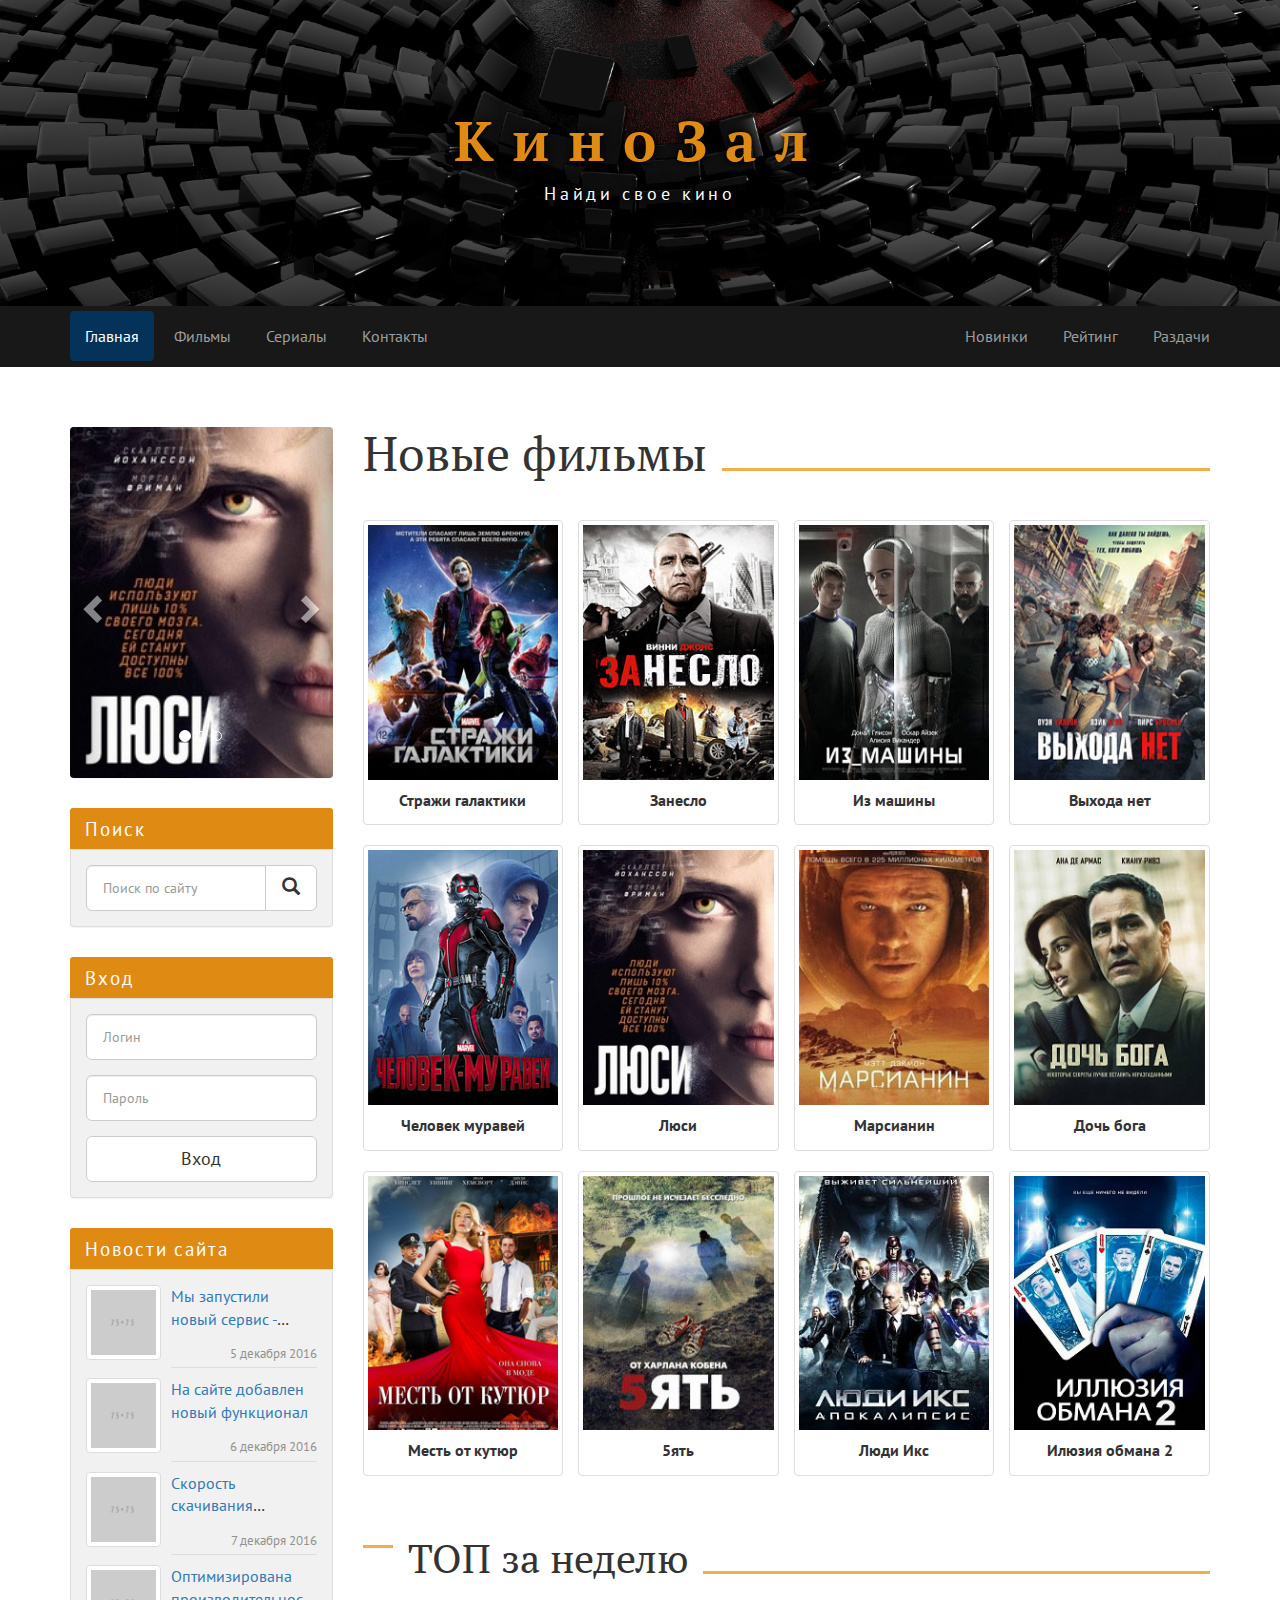
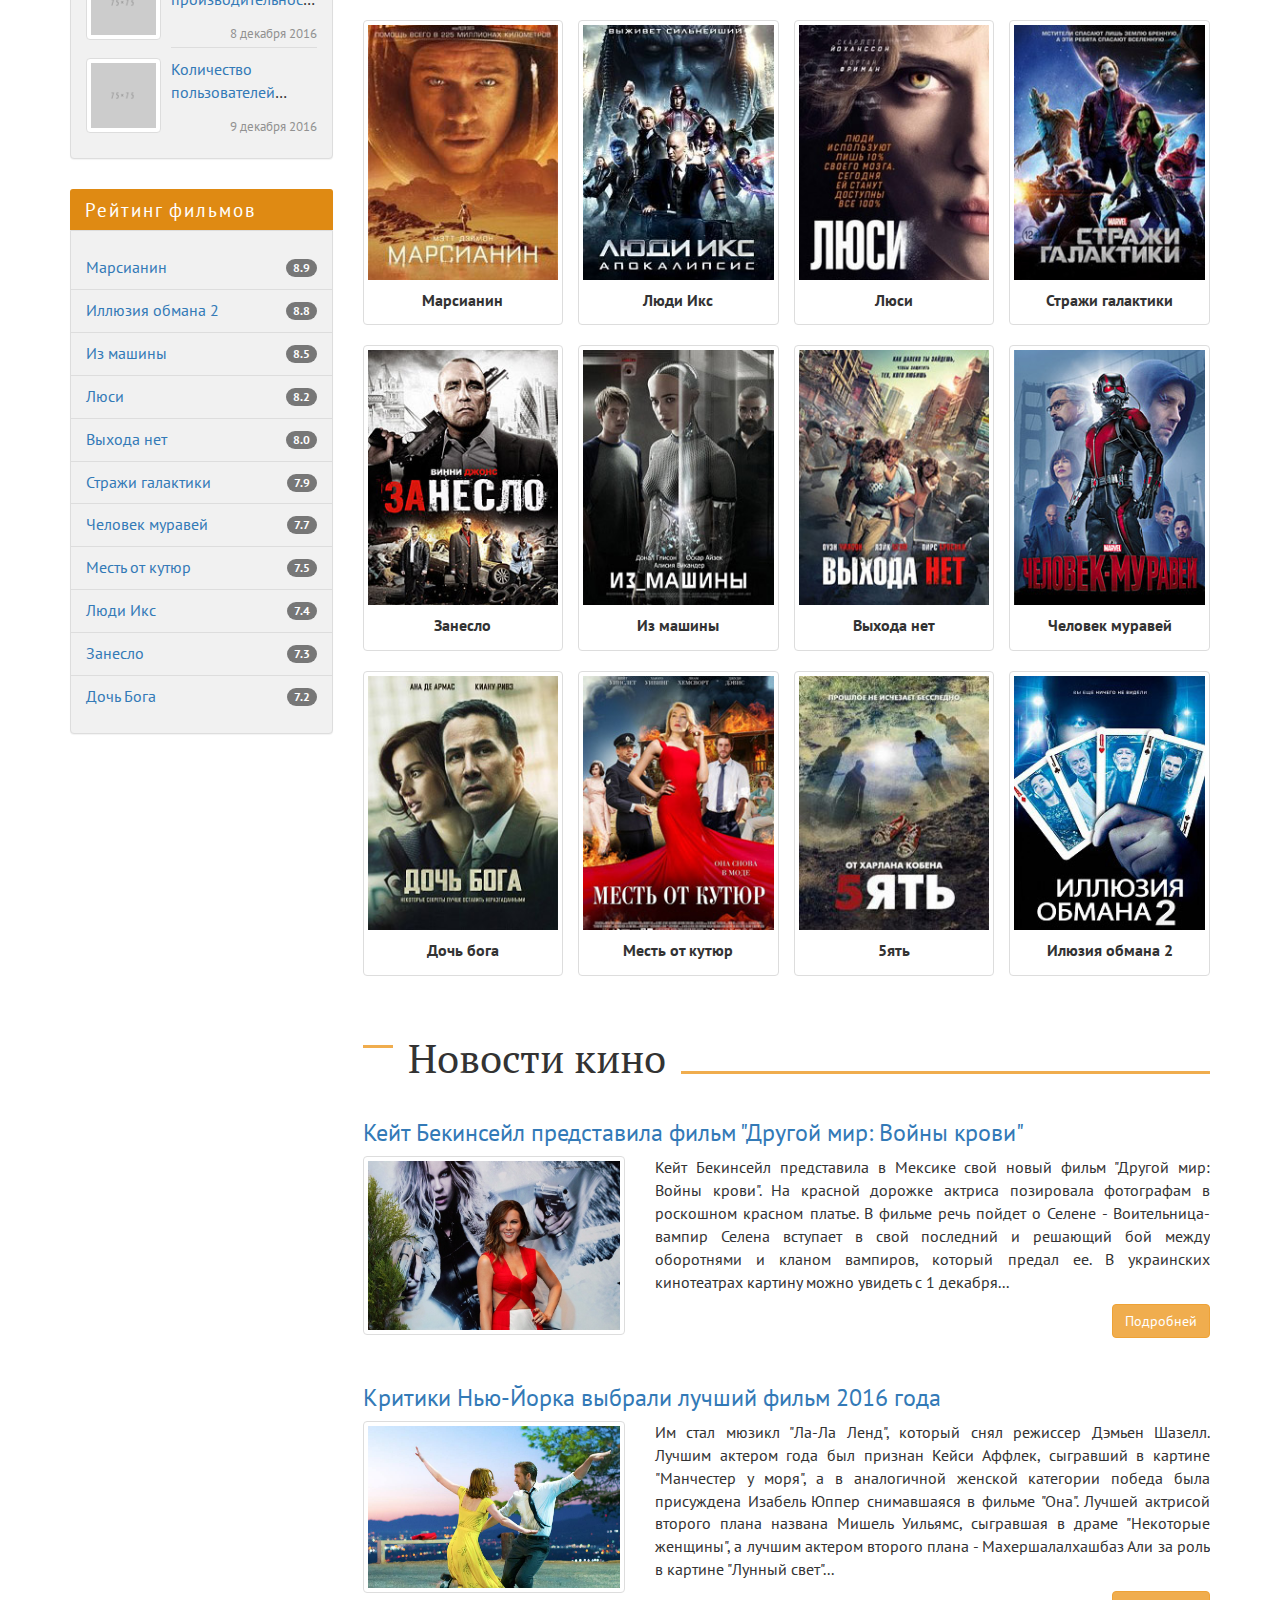
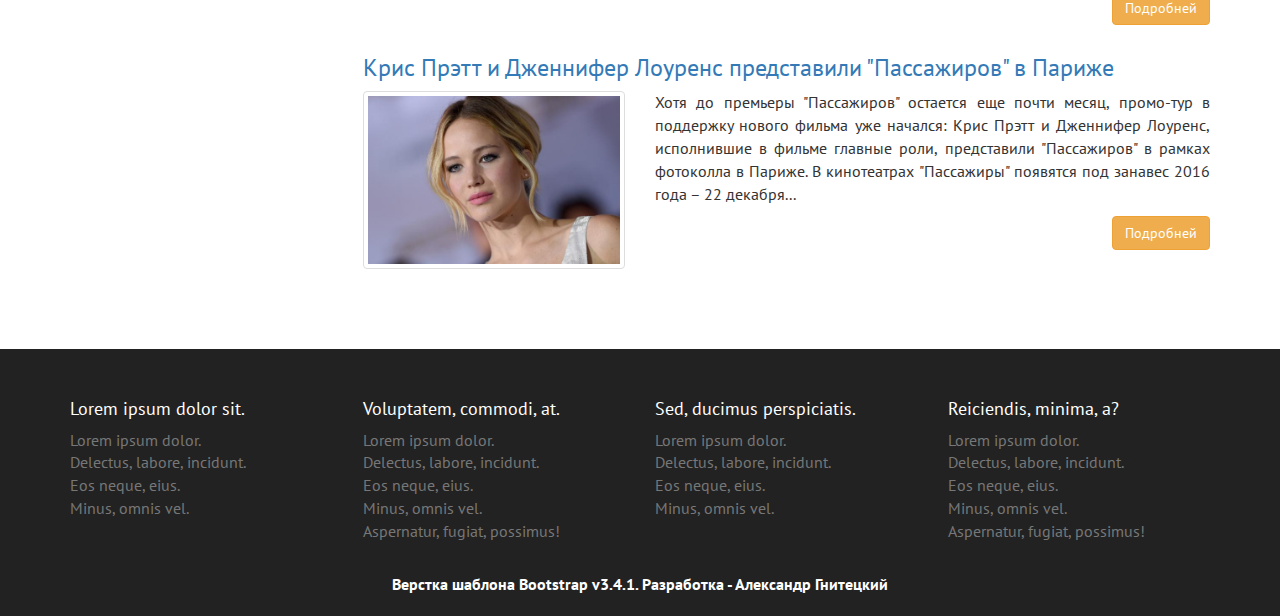
<file: index.html>
<!DOCTYPE html>

<html lang="ru">

<head>
    <meta charset="UTF-8">
    <meta name="viewport"
        content="width=device-width, user-scalable=no, initial-scale=1.0, maximum-scale=1.0, minimum-scale=1.0">
    <meta http-equiv="X-UA-Compatible" content="ie=edge">
    <title>КиноЗал</title>
    <link href="libs/bootstrap/dist/css/bootstrap.min.css" rel="stylesheet">
    <link href="https://fonts.googleapis.com/css?family=PT+Sans:400,700|PT+Serif:400,700" rel="stylesheet">
    <link href="assets/css/style.css" rel="stylesheet">
    <link rel="icon" href="assets/img/favicon.png" type="image/x-icon" />
    <!--[if lt IE 9]>
  <script src="https://oss.maxcdn.com/html5shiv/3.7.3/html5shiv.min.js"></script>
  <script src="https://oss.maxcdn.com/respond/1.4.2/respond.min.js"></script>
  <![endif]-->
</head>

<body>

    <header class="header container-fluid">
        <div class="header-logo row">
            <div class="container">
                <!-- <img src="" alt="" class="header-logo__image"> -->
                <strong class="header-logo__title">КиноЗал</strong>
                <span class="header-logo__description">Найди свое кино</span>
            </div>
        </div>
        <div class="header-menu row">
            <nav class="navbar navbar-inverse navbar-static-top">
                <div class="container">
                    <div class="navbar-header">
                        <button type="button" class="navbar-toggle collapsed" data-toggle="collapse"
                            data-target="#navbar-header-menu" aria-expanded="false">
                            <span class="icon-bar"></span>
                            <span class="icon-bar"></span>
                            <span class="icon-bar"></span>
                        </button>
                    </div>
                    <div class="collapse navbar-collapse" id="navbar-header-menu">
                        <ul class="nav navbar-nav navbar-left">
                            <li class="active"><a href="index.html">Главная</a></li>
                            <li><a href="page.html">Фильмы</a></li>
                            <li><a href="#">Сериалы</a></li>
                            <li><a href="#">Контакты</a></li>
                        </ul>
                        <ul class="nav navbar-nav navbar-right">
                            <li><a href="#">Новинки</a></li>
                            <li><a href="#">Рейтинг</a></li>
                            <li><a href="#">Раздачи</a></li>
                        </ul>
                    </div>
                </div>
            </nav>
        </div>
    </header>

    <div class="container">
        <div class="row">
            <main class="main col-lg-9 col-lg-push-3 col-md-8 col-md-push-4">

                <div class="panel-search panel panel-info hidden-md hidden-lg">
                    <form action="#" method="GET">
                        <div class="input-group input-group-lg">
                            <input type="search" class="form-control" placeholder="Поиск по сайту">
                            <span class="input-group-btn">
                                <button class="btn btn-default" type="submit">
                                    <span class="glyphicon glyphicon-search"></span>
                                </button>
                            </span>
                        </div>
                    </form>
                </div>
                
                <section class="new-films">
                    <h1>Новые фильмы</h1>
                    <div class="row">
                        <div class="new-films-item col-lg-3 col-sm-4 col-xs-6">
                            <div class="thumbnail">
                                <a href="#">
                                    <img src="assets/img/films/1266931.jpg" alt="image">
                                    <div class="caption">
                                        <strong class="new-films-item__label">Стражи галактики</strong>
                                    </div>
                                </a>
                            </div>
                        </div>
                        <div class="new-films-item col-lg-3 col-sm-4 col-xs-6">
                            <div class="thumbnail">
                                <a href="#">
                                    <img src="assets/img/films/1289488.jpg" alt="image">
                                    <div class="caption">
                                        <strong class="new-films-item__label">Занесло</strong>
                                    </div>
                                </a>
                            </div>
                        </div>
                        <div class="new-films-item col-lg-3 col-sm-4 col-xs-6">
                            <div class="thumbnail">
                                <a href="#">
                                    <img src="assets/img/films/1341151.jpg" alt="image">
                                    <div class="caption">
                                        <strong class="new-films-item__label">Из машины</strong>
                                    </div>
                                </a>
                            </div>
                        </div>
                        <div class="new-films-item col-lg-3 col-sm-4 col-xs-6">
                            <div class="thumbnail">
                                <a href="#">
                                    <img src="assets/img/films/1381061.jpg" alt="image">
                                    <div class="caption">
                                        <strong class="new-films-item__label">Выхода нет</strong>
                                    </div>
                                </a>
                            </div>
                        </div>
                        <div class="new-films-item col-lg-3 col-sm-4 col-xs-6">
                            <div class="thumbnail">
                                <a href="#">
                                    <img src="assets/img/films/1393263.jpg" alt="image">
                                    <div class="caption">
                                        <strong class="new-films-item__label">Человек муравей</strong>
                                    </div>
                                </a>
                            </div>
                        </div>
                        <div class="new-films-item col-lg-3 col-sm-4 col-xs-6">
                            <div class="thumbnail">
                                <a href="#">
                                    <img src="assets/img/films/1263242.jpg" alt="image">
                                    <div class="caption">
                                        <strong class="new-films-item__label">Люси</strong>
                                    </div>
                                </a>
                            </div>
                        </div>
                        <div class="new-films-item col-lg-3 col-sm-4 col-xs-6">
                            <div class="thumbnail">
                                <a href="#">
                                    <img src="assets/img/films/1401663.jpg" alt="image">
                                    <div class="caption">
                                        <strong class="new-films-item__label">Марсианин</strong>
                                    </div>
                                </a>
                            </div>
                        </div>
                        <div class="new-films-item col-lg-3 col-sm-4 col-xs-6">
                            <div class="thumbnail">
                                <a href="#">
                                    <img src="assets/img/films/1415999.jpg" alt="image">
                                    <div class="caption">
                                        <strong class="new-films-item__label">Дочь бога</strong>
                                    </div>
                                </a>
                            </div>
                        </div>
                        <div class="new-films-item col-lg-3 col-sm-4 col-xs-6">
                            <div class="thumbnail">
                                <a href="#">
                                    <img src="assets/img/films/1423264.jpg" alt="image">
                                    <div class="caption">
                                        <strong class="new-films-item__label">Месть от кутюр</strong>
                                    </div>
                                </a>
                            </div>
                        </div>
                        <div class="new-films-item col-lg-3 col-sm-4 col-xs-6">
                            <div class="thumbnail">
                                <a href="#">
                                    <img src="assets/img/films/1441076.jpg" alt="image">
                                    <div class="caption">
                                        <strong class="new-films-item__label">5ять</strong>
                                    </div>
                                </a>
                            </div>
                        </div>
                        <div class="new-films-item col-lg-3 col-sm-4 col-xs-6">
                            <div class="thumbnail">
                                <a href="#">
                                    <img src="assets/img/films/1453229.jpg" alt="image">
                                    <div class="caption">
                                        <strong class="new-films-item__label">Люди Икс</strong>
                                    </div>
                                </a>
                            </div>
                        </div>
                        <div class="new-films-item col-lg-3 col-sm-4 col-xs-6">
                            <div class="thumbnail">
                                <a href="#">
                                    <img src="assets/img/films/1455536.jpg" alt="image">
                                    <div class="caption">
                                        <strong class="new-films-item__label">Илюзия обмана 2</strong>
                                    </div>
                                </a>
                            </div>
                        </div>
                    </div>
                </section>

                <section class="top-week">
                    <h2>ТОП за неделю</h2>
                    <div class="row">
                        <div class="new-films-item col-lg-3 col-sm-4 col-xs-6">
                            <div class="thumbnail">
                                <a href="#">
                                    <img src="assets/img/films/1401663.jpg" alt="image">
                                    <div class="caption">
                                        <strong class="new-films-item__label">Марсианин</strong>
                                    </div>
                                </a>
                            </div>
                        </div>
                        <div class="new-films-item col-lg-3 col-sm-4 col-xs-6">
                            <div class="thumbnail">
                                <a href="#">
                                    <img src="assets/img/films/1453229.jpg" alt="image">
                                    <div class="caption">
                                        <strong class="new-films-item__label">Люди Икс</strong>
                                    </div>
                                </a>
                            </div>
                        </div>
                        <div class="new-films-item col-lg-3 col-sm-4 col-xs-6">
                            <div class="thumbnail">
                                <a href="#">
                                    <img src="assets/img/films/1263242.jpg" alt="image">
                                    <div class="caption">
                                        <strong class="new-films-item__label">Люси</strong>
                                    </div>
                                </a>
                            </div>
                        </div>
                        <div class="new-films-item col-lg-3 col-sm-4 col-xs-6">
                            <div class="thumbnail">
                                <a href="#">
                                    <img src="assets/img/films/1266931.jpg" alt="image">
                                    <div class="caption">
                                        <strong class="new-films-item__label">Стражи галактики</strong>
                                    </div>
                                </a>
                            </div>
                        </div>
                        <div class="new-films-item col-lg-3 col-sm-4 col-xs-6">
                            <div class="thumbnail">
                                <a href="#">
                                    <img src="assets/img/films/1289488.jpg" alt="image">
                                    <div class="caption">
                                        <strong class="new-films-item__label">Занесло</strong>
                                    </div>
                                </a>
                            </div>
                        </div>
                        <div class="new-films-item col-lg-3 col-sm-4 col-xs-6">
                            <div class="thumbnail">
                                <a href="#">
                                    <img src="assets/img/films/1341151.jpg" alt="image">
                                    <div class="caption">
                                        <strong class="new-films-item__label">Из машины</strong>
                                    </div>
                                </a>
                            </div>
                        </div>
                        <div class="new-films-item col-lg-3 col-sm-4 col-xs-6">
                            <div class="thumbnail">
                                <a href="#">
                                    <img src="assets/img/films/1381061.jpg" alt="image">
                                    <div class="caption">
                                        <strong class="new-films-item__label">Выхода нет</strong>
                                    </div>
                                </a>
                            </div>
                        </div>
                        <div class="new-films-item col-lg-3 col-sm-4 col-xs-6">
                            <div class="thumbnail">
                                <a href="#">
                                    <img src="assets/img/films/1393263.jpg" alt="image">
                                    <div class="caption">
                                        <strong class="new-films-item__label">Человек муравей</strong>
                                    </div>
                                </a>
                            </div>
                        </div>
                        <div class="new-films-item col-lg-3 col-sm-4 col-xs-6">
                            <div class="thumbnail">
                                <a href="#">
                                    <img src="assets/img/films/1415999.jpg" alt="image">
                                    <div class="caption">
                                        <strong class="new-films-item__label">Дочь бога</strong>
                                    </div>
                                </a>
                            </div>
                        </div>
                        <div class="new-films-item col-lg-3 col-sm-4 col-xs-6">
                            <div class="thumbnail">
                                <a href="#">
                                    <img src="assets/img/films/1423264.jpg" alt="image">
                                    <div class="caption">
                                        <strong class="new-films-item__label">Месть от кутюр</strong>
                                    </div>
                                </a>
                            </div>
                        </div>
                        <div class="new-films-item col-lg-3 col-sm-4 col-xs-6">
                            <div class="thumbnail">
                                <a href="#">
                                    <img src="assets/img/films/1441076.jpg" alt="image">
                                    <div class="caption">
                                        <strong class="new-films-item__label">5ять</strong>
                                    </div>
                                </a>
                            </div>
                        </div>
                        <div class="new-films-item col-lg-3 col-sm-4 col-xs-6">
                            <div class="thumbnail">
                                <a href="#">
                                    <img src="assets/img/films/1455536.jpg" alt="image">
                                    <div class="caption">
                                        <strong class="new-films-item__label">Илюзия обмана 2</strong>
                                    </div>
                                </a>
                            </div>
                        </div>
                    </div>
                </section>

                <section class="film-news">
                    <h2>Новости кино</h2>

                    <div class="film-news__item">
                        <h3>
                            <a href="#">Кейт Бекинсейл представила фильм "Другой мир: Войны крови"</a>
                        </h3>
                        <div class="row">
                            <div class="col-sm-4">
                                <div class="thumbnail">
                                    <img src="assets/img/news/news-1.jpg" alt="#">
                                </div>
                            </div>
                            <div class="col-sm-8">
                                <p class="text-justify">Кейт Бекинсейл представила в Мексике свой новый фильм "Другой
                                    мир: Войны крови". На красной дорожке актриса позировала фотографам в роскошном
                                    красном платье. В фильме речь пойдет о Селене - Воительница-вампир Селена вступает в
                                    свой последний и решающий бой между оборотнями и кланом вампиров, который предал ее.
                                    В украинских кинотеатрах картину можно увидеть с 1 декабря...
                                </p>
                                <div>
                                    <button type="button" class="btn btn-warning pull-right">Подробней</button>
                                </div>
                            </div>
                        </div>
                    </div>

                    <div class="film-news__item">
                        <h3>
                            <a href="#">Критики Нью-Йорка выбрали лучший фильм 2016 года</a>
                        </h3>
                        <div class="row">
                            <div class="col-sm-4">
                                <div class="thumbnail">
                                    <img src="assets/img/news/news-2.jpg" alt="#">
                                </div>
                            </div>
                            <div class="col-sm-8">
                                <p class="text-justify">Им стал мюзикл "Ла-Ла Ленд", который снял режиссер Дэмьен
                                    Шазелл. Лучшим актером года был признан Кейси Аффлек, сыгравший в картине "Манчестер
                                    у моря", а в аналогичной женской категории победа была присуждена Изабель Юппер
                                    снимавшаяся в фильме "Она". Лучшей актрисой второго плана названа Мишель Уильямс,
                                    сыгравшая в драме "Некоторые женщины", а лучшим актером второго плана -
                                    Махершалалхашбаз Али за роль в картине "Лунный свет"...
                                </p>
                                <div>
                                    <button type="button" class="btn btn-warning pull-right">Подробней</button>
                                </div>
                            </div>
                        </div>
                    </div>

                    <div class="film-news__item">
                        <h3>
                            <a href="#">Крис Прэтт и Дженнифер Лоуренс представили "Пассажиров" в Париже</a>
                        </h3>
                        <div class="row">
                            <div class="col-sm-4">
                                <div class="thumbnail">
                                    <img src="assets/img/news/news-3.jpg" alt="#">
                                </div>
                            </div>
                            <div class="col-sm-8">
                                <p class="text-justify">
                                    Хотя до премьеры "Пассажиров" остается еще почти месяц, промо-тур в поддержку нового
                                    фильма уже начался: Крис Прэтт и Дженнифер Лоуренс, исполнившие в фильме главные
                                    роли, представили "Пассажиров" в рамках фотоколла в Париже. В кинотеатрах
                                    "Пассажиры" появятся под занавес 2016 года – 22 декабря...
                                </p>
                                <div>
                                    <button type="button" class="btn btn-warning pull-right">Подробней</button>
                                </div>
                            </div>
                        </div>
                    </div>
                </section>

            </main>


            <aside class="left-sidebar col-lg-3 col-lg-pull-9 col-md-4 col-md-pull-8">
                <div class="vertical-slider panel panel-info hidden-sm hidden-xs">
                    <div id="vertical-slider-left" class="carousel slide" data-ride="carousel">
                        <ol class="carousel-indicators">
                            <li data-target="#vertical-slider-left" data-slide-to="0" class="active"></li>
                            <li data-target="#vertical-slider-left" data-slide-to="1"></li>
                            <li data-target="#vertical-slider-left" data-slide-to="2"></li>
                        </ol>
                        <div class="carousel-inner" role="listbox">
                            <div class="item active">
                                <img src="assets/img/films/1263242.jpg" class="w-100" alt="slide1">
                            </div>
                            <div class="item">
                                <img src="assets/img/films/1289488.jpg" class="w-100" alt="slide2">
                            </div>
                            <div class="item">
                                <img src="assets/img/films/1401663.jpg" class="w-100" alt="slide3">
                            </div>
                        </div>
                        <a class="left carousel-control" href="#vertical-slider-left" role="button" data-slide="prev">
                            <span class="glyphicon glyphicon-chevron-left" aria-hidden="true"></span>
                            <span class="sr-only">Previous</span>
                        </a>
                        <a class="right carousel-control" href="#vertical-slider-left" role="button" data-slide="next">
                            <span class="glyphicon glyphicon-chevron-right" aria-hidden="true"></span>
                            <span class="sr-only">Next</span>
                        </a>
                    </div>
                </div>
                <div class="panel-search panel panel-info hidden-sm hidden-xs">
                    <div class="panel-heading">
                        <h3 class="panel-title">Поиск</h3>
                    </div>
                    <div class="panel-body">
                        <form action="#" method="GET">
                            <div class="input-group input-group-lg">
                                <input type="search" class="form-control" placeholder="Поиск по сайту">

                                <span class="input-group-btn">
                                    <button class="btn btn-default" type="submit">
                                        <span class="glyphicon glyphicon-search"></span>
                                    </button>
                                </span>
                            </div>
                        </form>
                    </div>
                </div>
                <div class="user-login panel panel-info">
                    <div class="panel-heading">
                        <h3 class="panel-title">Вход</h3>
                    </div>
                    <div class="panel-body">
                        <form action="#" method="GET">
                            <div class="form-group">
                                <input type="text" class="form-control input-lg" placeholder="Логин">
                            </div>
                            <div class="form-group">
                                <input type="password" class="form-control input-lg" placeholder="Пароль">
                            </div>
                            <button type="submit" class="btn btn-default btn-lg btn-block">Вход</button>
                        </form>
                    </div>
                </div>
                <div class="site-news panel panel-info">
                    <div class="panel-heading">
                        <h3 class="panel-title">Новости сайта</h3>
                    </div>
                    <div class="panel-body">
                        <div class="site-news-item">
                            <div class="site-news-item__image thumbnail">
                                <img src="assets/img/75x75.png" alt="empty">
                            </div>
                            <div class="site-news-item__title">
                                <a href="#">Мы запустили новый сервис - КиноМонстр</a>
                            </div>
                            <div class="site-news-item__date">5 декабря 2016</div>
                        </div>
                        <div class="site-news-item">
                            <div class="site-news-item__image thumbnail">
                                <img src="assets/img/75x75.png" alt="empty">
                            </div>
                            <div class="site-news-item__title">
                                <a href="#">На сайте добавлен новый функционал</a>
                            </div>
                            <div class="site-news-item__date">6 декабря 2016</div>
                        </div>
                        <div class="site-news-item">
                            <div class="site-news-item__image thumbnail">
                                <img src="assets/img/75x75.png" alt="empty">
                            </div>
                            <div class="site-news-item__title">
                                <a href="#">Скорость скачивания фильмов увеличена</a>
                            </div>
                            <div class="site-news-item__date">7 декабря 2016</div>
                        </div>
                        <div class="site-news-item">
                            <div class="site-news-item__image thumbnail">
                                <img src="assets/img/75x75.png" alt="empty">
                            </div>
                            <div class="site-news-item__title">
                                <a href="#">Оптимизирована производительность сервера</a>
                            </div>
                            <div class="site-news-item__date">8 декабря 2016</div>
                        </div>
                        <div class="site-news-item">
                            <div class="site-news-item__image thumbnail">
                                <img src="assets/img/75x75.png" alt="empty">
                            </div>
                            <div class="site-news-item__title">
                                <a href="#">Количество пользователей перевалила за 10 000</a>
                            </div>
                            <div class="site-news-item__date">9 декабря 2016</div>
                        </div>
                    </div>
                </div>
                <div class="top-films panel panel-info">
                    <div class="panel-heading">
                        <h3 class="panel-title">Рейтинг фильмов</h3>
                    </div>
                    <div class="panel-body">
                        <ul class="list-group">
                            <li class="list-group-item"><a href="#">Марсианин</a><span class="badge">8.9</span></li>
                            <li class="list-group-item"><a href="#">Иллюзия обмана 2</a><span class="badge">8.8</span>
                            </li>
                            <li class="list-group-item"><a href="#">Из машины</a><span class="badge">8.5</span></li>
                            <li class="list-group-item"><a href="#">Люси</a><span class="badge">8.2</span></li>
                            <li class="list-group-item"><a href="#">Выхода нет</a><span class="badge">8.0</span></li>
                            <li class="list-group-item"><a href="#">Стражи галактики</a><span class="badge">7.9</span>
                            </li>
                            <li class="list-group-item"><a href="#">Человек муравей</a><span class="badge">7.7</span>
                            </li>
                            <li class="list-group-item"><a href="#">Месть от кутюр</a><span class="badge">7.5</span>
                            </li>
                            <li class="list-group-item"><a href="#">Люди Икс</a><span class="badge">7.4</span></li>
                            <li class="list-group-item"><a href="#">Занесло</a><span class="badge">7.3</span></li>
                            <li class="list-group-item"><a href="#">Дочь Бога</a><span class="badge">7.2</span></li>
                        </ul>
                    </div>
                </div>
            </aside>
        </div>
    </div>

    <footer class="footer container-fluid bg-dark">
        <div class="container">
            <div class="footer-item col-md-3 col-xs-6">
                <h4>Lorem ipsum dolor sit.</h4>
                <p><a href="#">Lorem ipsum dolor.</a></p>
                <p><a href="#">Delectus, labore, incidunt.</a></p>
                <p><a href="#">Eos neque, eius.</a></p>
                <p><a href="#">Minus, omnis vel.</a></p>
            </div>
            <div class="footer-item col-md-3 col-xs-6">
                <h4>Voluptatem, commodi, at.</h4>
                <p><a href="#">Lorem ipsum dolor.</a></p>
                <p><a href="#">Delectus, labore, incidunt.</a></p>
                <p><a href="#">Eos neque, eius.</a></p>
                <p><a href="#">Minus, omnis vel.</a></p>
                <p><a href="#">Aspernatur, fugiat, possimus!</a></p>
            </div>
            <div class="footer-item col-md-3 col-xs-6">
                <h4>Sed, ducimus perspiciatis.</h4>
                <p><a href="#">Lorem ipsum dolor.</a></p>
                <p><a href="#">Delectus, labore, incidunt.</a></p>
                <p><a href="#">Eos neque, eius.</a></p>
                <p><a href="#">Minus, omnis vel.</a></p>
            </div>
            <div class="footer-item col-md-3 col-xs-6">
                <h4>Reiciendis, minima, a?</h4>
                <p><a href="#">Lorem ipsum dolor.</a></p>
                <p><a href="#">Delectus, labore, incidunt.</a></p>
                <p><a href="#">Eos neque, eius.</a></p>
                <p><a href="#">Minus, omnis vel.</a></p>
                <p><a href="#">Aspernatur, fugiat, possimus!</a></p>
            </div>
            <div class="footer-link col-xs-12">
                <h4 class="text-center">
                    <a href="https://github.com/gnitetsky/kinozal-template-init-project" target="blanc">Верстка шаблона Bootstrap v3.4.1. Разработка - Александр Гнитецкий</a>
                </h4>
            </div>
        </div>
    </footer>

    <script src="libs/jquery/dist/jquery.min.js"></script>
    <script src="libs/bootstrap/dist/js/bootstrap.min.js"></script>
</body>

</html>
</file>
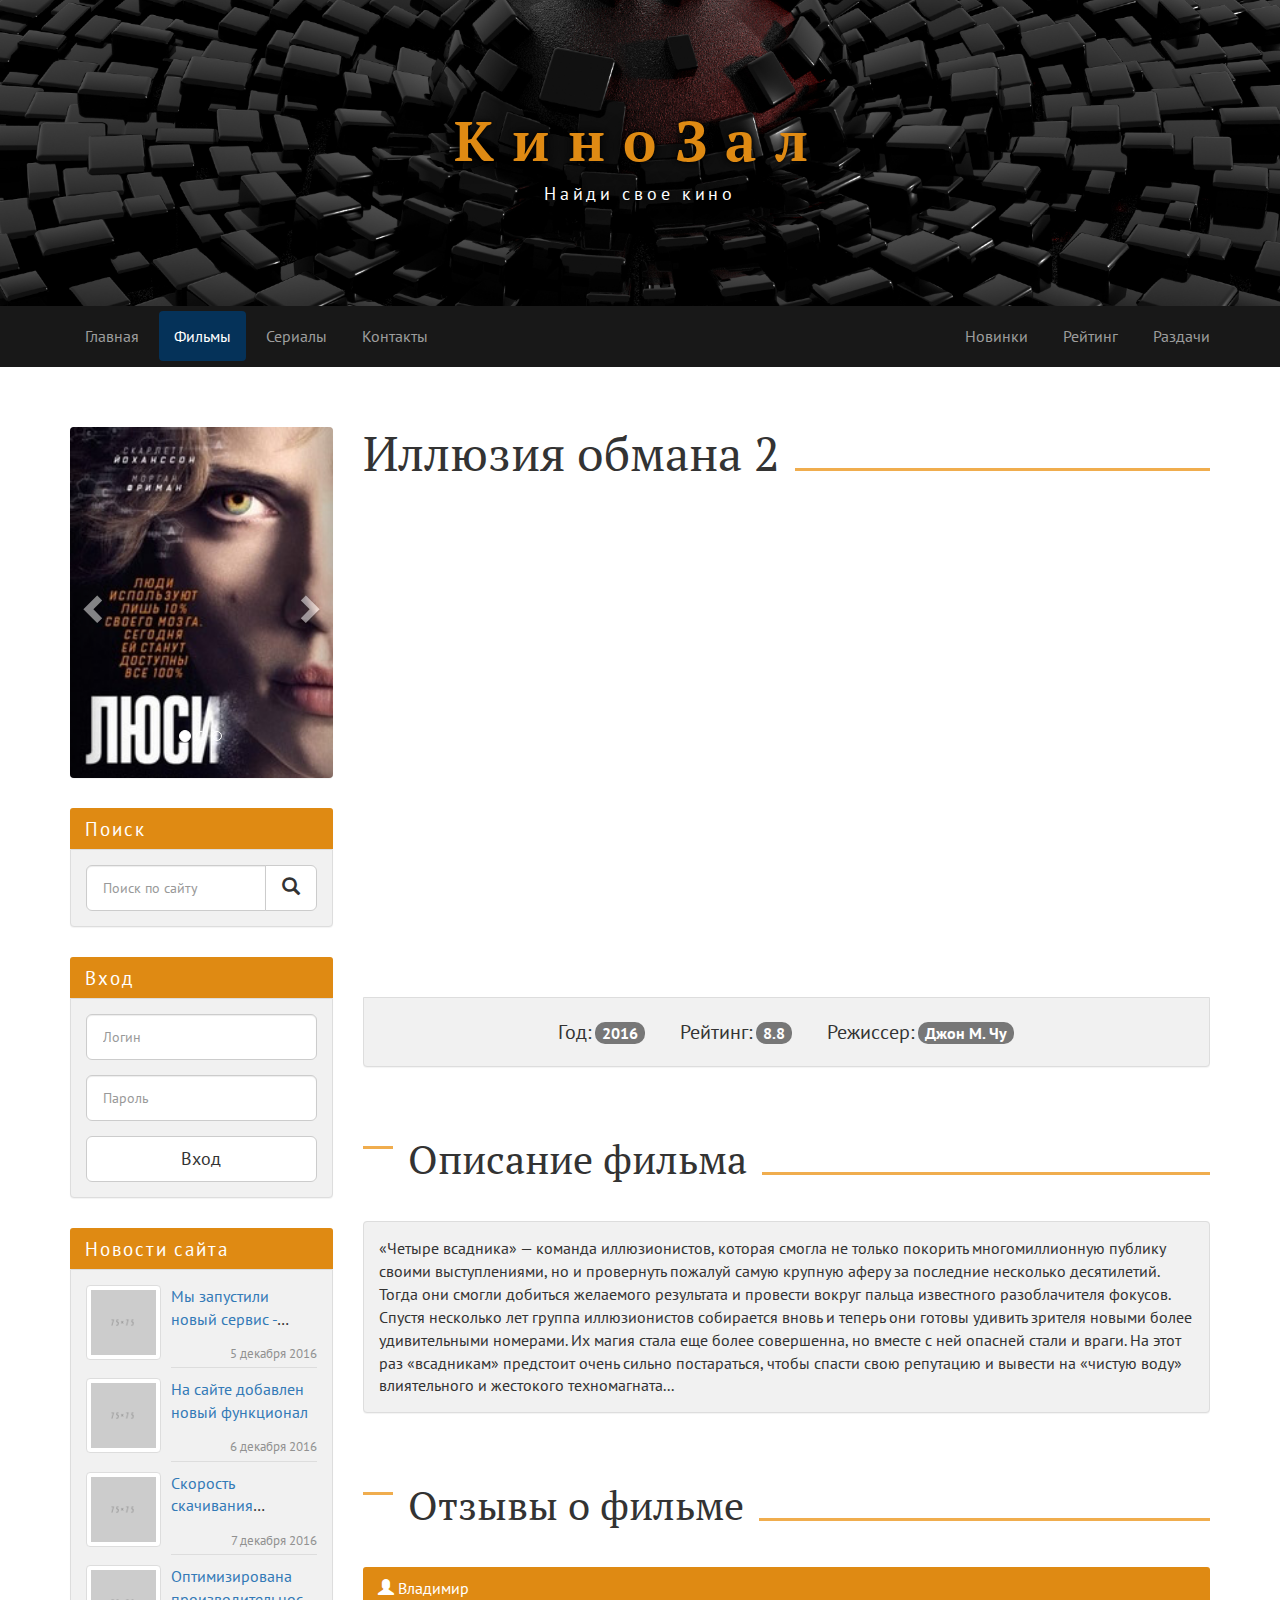
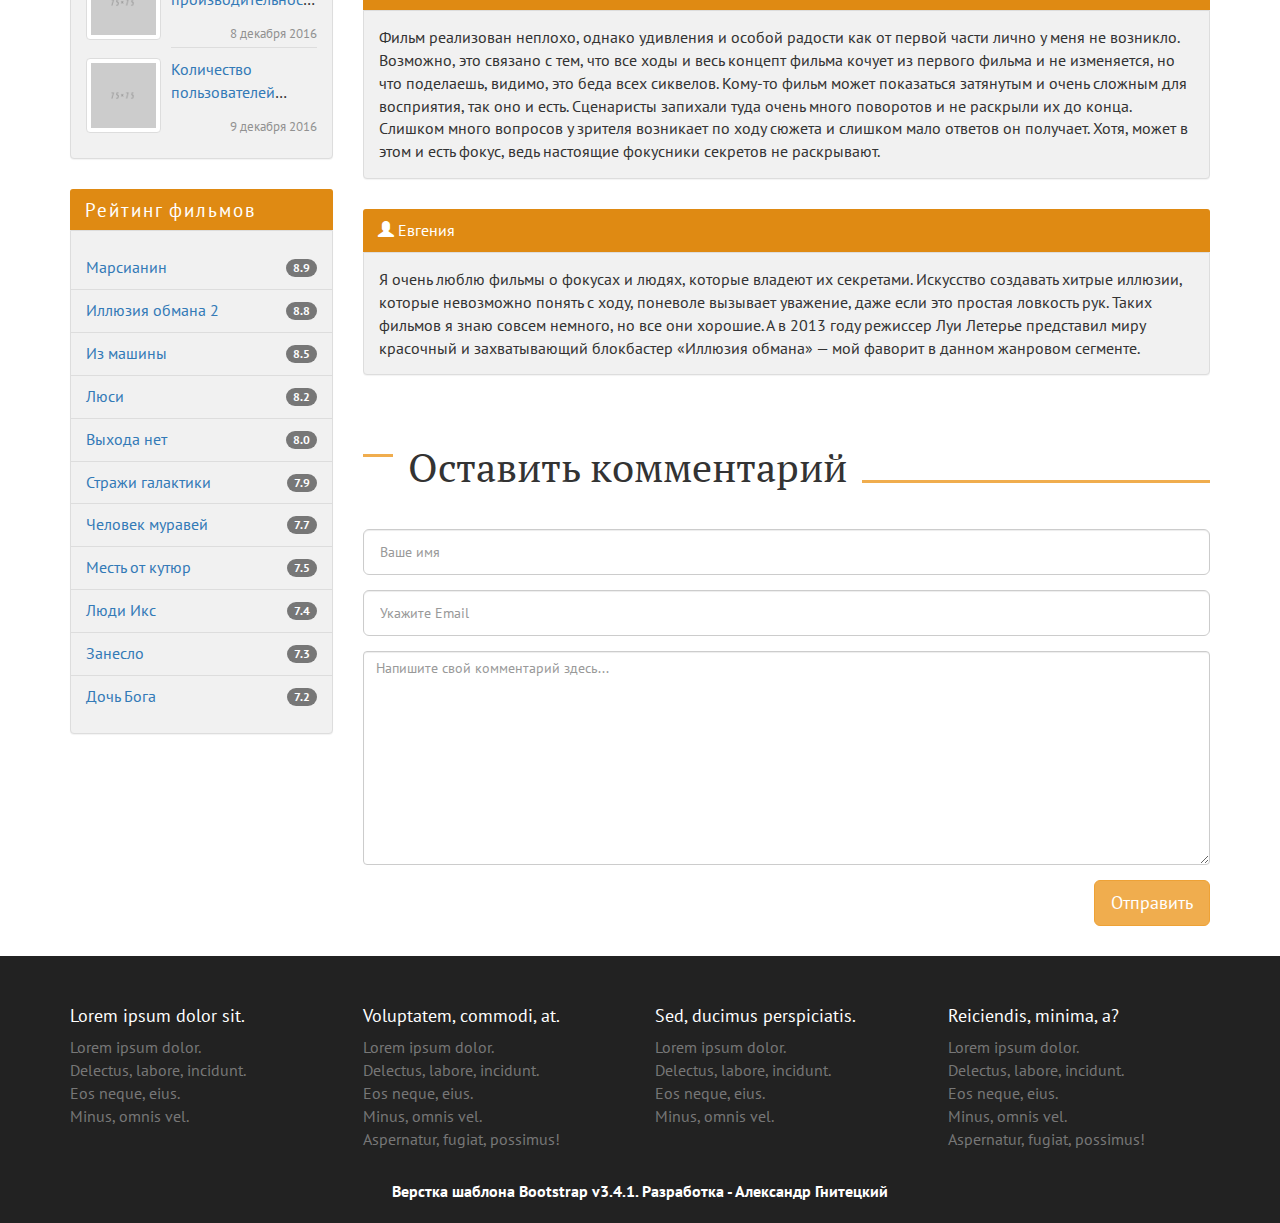
<file: page.html>
<!DOCTYPE html>

<html lang="ru">

<head>
    <meta charset="UTF-8">
    <meta name="viewport"
        content="width=device-width, user-scalable=no, initial-scale=1.0, maximum-scale=1.0, minimum-scale=1.0">
    <meta http-equiv="X-UA-Compatible" content="ie=edge">
    <title>КиноЗал</title>
    <link href="libs/bootstrap/dist/css/bootstrap.min.css" rel="stylesheet">
    <link href="https://fonts.googleapis.com/css?family=PT+Sans:400,700|PT+Serif:400,700" rel="stylesheet">
    <link href="assets/css/style.css" rel="stylesheet">
    <link rel="icon" href="assets/img/favicon.png" type="image/x-icon" />
    <!--[if lt IE 9]>
  <script src="https://oss.maxcdn.com/html5shiv/3.7.3/html5shiv.min.js"></script>
  <script src="https://oss.maxcdn.com/respond/1.4.2/respond.min.js"></script>
  <![endif]-->
</head>

<body>

    <header class="header container-fluid">
        <div class="header-logo row">
            <div class="container">
                <!-- <img src="" alt="" class="header-logo__image"> -->
                <strong class="header-logo__title">КиноЗал</strong>
                <span class="header-logo__description">Найди свое кино</span>
            </div>
        </div>
        <div class="header-menu row">
            <nav class="navbar navbar-inverse navbar-static-top">
                <div class="container">
                    <div class="navbar-header">
                        <button type="button" class="navbar-toggle collapsed" data-toggle="collapse"
                            data-target="#navbar-header-menu" aria-expanded="false">
                            <span class="icon-bar"></span>
                            <span class="icon-bar"></span>
                            <span class="icon-bar"></span>
                        </button>
                    </div>
                    <div class="collapse navbar-collapse" id="navbar-header-menu">
                        <ul class="nav navbar-nav navbar-left">
                            <li><a href="index.html">Главная</a></li>
                            <li class="active"><a href="page.html">Фильмы</a></li>
                            <li><a href="#">Сериалы</a></li>
                            <li><a href="#">Контакты</a></li>
                        </ul>
                        <ul class="nav navbar-nav navbar-right">
                            <li><a href="#">Новинки</a></li>
                            <li><a href="#">Рейтинг</a></li>
                            <li><a href="#">Раздачи</a></li>
                        </ul>
                    </div>
                </div>
            </nav>
        </div>
    </header>

    <div class="container">
        <div class="row">
            <main class="main col-lg-9 col-lg-push-3 col-md-8 col-md-push-4">

                <div class="panel-search panel panel-info hidden-md hidden-lg">
                    <form action="#" method="GET">
                        <div class="input-group input-group-lg">
                            <input type="search" class="form-control" placeholder="Поиск по сайту">
                            <span class="input-group-btn">
                                <button class="btn btn-default" type="submit">
                                    <span class="glyphicon glyphicon-search"></span>
                                </button>
                            </span>
                        </div>
                    </form>
                </div>

                <section class="film-info">
                    <h1>Иллюзия обмана 2</h1>
                    <div class="row">
                        <div class="film-info-item col-xs-12">
                            <div class="embed-responsive embed-responsive-16by9">
                                <iframe class="embed-responsive-item" src="https://www.youtube.com/embed/xWwE8NsHsCY"
                                    frameborder="0"
                                    allow="accelerometer; autoplay; encrypted-media; gyroscope; picture-in-picture"
                                    allowfullscreen></iframe>
                            </div>

                            <div class="panel panel-data">
                                <div class="panel-body">
                                    <ul class="list-group">
                                        <li class="list-group-item">Год: <span class="badge">2016</span></li>
                                        <li class="list-group-item">Рейтинг:<span class="badge">8.8</span></li>
                                        <li class="list-group-item">Режиссер:<span class="badge">Джон М. Чу</span></li>
                                    </ul>
                                </div>
                            </div>
                        </div>
                    </div>
                </section>

                <section class="film-description">
                    <h2>Описание фильма</h2>
                    <div class="panel">
                        <div class="panel-body">
                            «Четыре всадника» — команда иллюзионистов, которая смогла не только покорить многомиллионную
                            публику своими выступлениями, но и провернуть пожалуй самую крупную аферу за последние
                            несколько десятилетий. Тогда они смогли добиться желаемого результата и провести вокруг
                            пальца известного разоблачителя фокусов. Спустя несколько лет группа иллюзионистов
                            собирается вновь и теперь они готовы удивить зрителя новыми более удивительными номерами. Их
                            магия стала еще более совершенна, но вместе с ней опасней стали и враги. На этот раз
                            «всадникам» предстоит очень сильно постараться, чтобы спасти свою репутацию и вывести на
                            «чистую воду» влиятельного и жестокого техномагната...
                        </div>
                    </div>
                </section>

                <section class="film-review">
                    <h2>Отзывы о фильме</h2>
                    <div class="panel panel-info">
                        <div class="panel-heading"><span class="glyphicon glyphicon-user"></span> Владимир</div>
                        <div class="panel-body">
                            Фильм реализован неплохо, однако удивления и особой радости как от первой части лично у меня
                            не возникло. Возможно, это связано с тем, что все ходы и весь концепт фильма кочует из
                            первого фильма и не изменяется, но что поделаешь, видимо, это беда всех сиквелов. Кому-то
                            фильм может показаться затянутым и очень сложным для восприятия, так оно и есть. Сценаристы
                            запихали туда очень много поворотов и не раскрыли их до конца. Слишком много вопросов у
                            зрителя возникает по ходу сюжета и слишком мало ответов он получает. Хотя, может в этом и
                            есть фокус, ведь настоящие фокусники секретов не раскрывают.
                        </div>
                    </div>
                    <div class="panel panel-info">
                        <div class="panel-heading"><span class="glyphicon glyphicon-user"></span> Евгения</div>
                        <div class="panel-body">
                            Я очень люблю фильмы о фокусах и людях, которые владеют их секретами. Искусство создавать
                            хитрые иллюзии, которые невозможно понять с ходу, поневоле вызывает уважение, даже если это
                            простая ловкость рук. Таких фильмов я знаю совсем немного, но все они хорошие. А в 2013 году
                            режиссер Луи Летерье представил миру красочный и захватывающий блокбастер «Иллюзия обмана» —
                            мой фаворит в данном жанровом сегменте.
                        </div>
                    </div>
                </section>

                <section class="comment">
                    <h2>Оставить комментарий</h2>
                    <form action="#">

                        <div class="form-group">
                            <input type="text" class="form-control input-lg" placeholder="Ваше имя">
                        </div>

                        <div class="form-group">
                            <input type="email" class="form-control input-lg" placeholder="Укажите Email">
                        </div>

                        <textarea class="form-control" rows="10"
                            placeholder="Напишите свой комментарий здесь..."></textarea>

                        <button type="button" class="btn btn-warning pull-right btn-lg">Отправить</button>

                    </form>
                </section>

            </main>

            <aside class="left-sidebar col-lg-3 col-lg-pull-9 col-md-4 col-md-pull-8">
                <div class="vertical-slider panel panel-info hidden-sm hidden-xs">
                    <div id="vertical-slider-left" class="carousel slide" data-ride="carousel">
                        <ol class="carousel-indicators">
                            <li data-target="#vertical-slider-left" data-slide-to="0" class="active"></li>
                            <li data-target="#vertical-slider-left" data-slide-to="1"></li>
                            <li data-target="#vertical-slider-left" data-slide-to="2"></li>
                        </ol>
                        <div class="carousel-inner" role="listbox">
                            <div class="item active">
                                <img src="assets/img/films/1263242.jpg" class="w-100" alt="slide1">
                            </div>
                            <div class="item">
                                <img src="assets/img/films/1289488.jpg" class="w-100" alt="slide2">
                            </div>
                            <div class="item">
                                <img src="assets/img/films/1401663.jpg" class="w-100" alt="slide3">
                            </div>
                        </div>
                        <a class="left carousel-control" href="#vertical-slider-left" role="button" data-slide="prev">
                            <span class="glyphicon glyphicon-chevron-left" aria-hidden="true"></span>
                            <span class="sr-only">Previous</span>
                        </a>
                        <a class="right carousel-control" href="#vertical-slider-left" role="button" data-slide="next">
                            <span class="glyphicon glyphicon-chevron-right" aria-hidden="true"></span>
                            <span class="sr-only">Next</span>
                        </a>
                    </div>
                </div>
                <div class="panel-search panel panel-info hidden-sm hidden-xs">
                    <div class="panel-heading">
                        <h3 class="panel-title">Поиск</h3>
                    </div>
                    <div class="panel-body">
                        <form action="#" method="GET">
                            <div class="input-group input-group-lg">
                                <input type="search" class="form-control" placeholder="Поиск по сайту">

                                <span class="input-group-btn">
                                    <button class="btn btn-default" type="submit">
                                        <span class="glyphicon glyphicon-search"></span>
                                    </button>
                                </span>
                            </div>
                        </form>
                    </div>
                </div>
                <div class="user-login panel panel-info">
                    <div class="panel-heading">
                        <h3 class="panel-title">Вход</h3>
                    </div>
                    <div class="panel-body">
                        <form action="#" method="GET">
                            <div class="form-group">
                                <input type="text" class="form-control input-lg" placeholder="Логин">
                            </div>
                            <div class="form-group">
                                <input type="password" class="form-control input-lg" placeholder="Пароль">
                            </div>
                            <button type="submit" class="btn btn-default btn-lg btn-block">Вход</button>
                        </form>
                    </div>
                </div>
                <div class="site-news panel panel-info">
                    <div class="panel-heading">
                        <h3 class="panel-title">Новости сайта</h3>
                    </div>
                    <div class="panel-body">
                        <div class="site-news-item">
                            <div class="site-news-item__image thumbnail">
                                <img src="assets/img/75x75.png" alt="empty">
                            </div>
                            <div class="site-news-item__title">
                                <a href="#">Мы запустили новый сервис - КиноМонстр</a>
                            </div>
                            <div class="site-news-item__date">5 декабря 2016</div>
                        </div>
                        <div class="site-news-item">
                            <div class="site-news-item__image thumbnail">
                                <img src="assets/img/75x75.png" alt="empty">
                            </div>
                            <div class="site-news-item__title">
                                <a href="#">На сайте добавлен новый функционал</a>
                            </div>
                            <div class="site-news-item__date">6 декабря 2016</div>
                        </div>
                        <div class="site-news-item">
                            <div class="site-news-item__image thumbnail">
                                <img src="assets/img/75x75.png" alt="empty">
                            </div>
                            <div class="site-news-item__title">
                                <a href="#">Скорость скачивания фильмов увеличена</a>
                            </div>
                            <div class="site-news-item__date">7 декабря 2016</div>
                        </div>
                        <div class="site-news-item">
                            <div class="site-news-item__image thumbnail">
                                <img src="assets/img/75x75.png" alt="empty">
                            </div>
                            <div class="site-news-item__title">
                                <a href="#">Оптимизирована производительность сервера</a>
                            </div>
                            <div class="site-news-item__date">8 декабря 2016</div>
                        </div>
                        <div class="site-news-item">
                            <div class="site-news-item__image thumbnail">
                                <img src="assets/img/75x75.png" alt="empty">
                            </div>
                            <div class="site-news-item__title">
                                <a href="#">Количество пользователей перевалила за 10 000</a>
                            </div>
                            <div class="site-news-item__date">9 декабря 2016</div>
                        </div>
                    </div>
                </div>
                <div class="top-films panel panel-info">
                    <div class="panel-heading">
                        <h3 class="panel-title">Рейтинг фильмов</h3>
                    </div>
                    <div class="panel-body">
                        <ul class="list-group">
                            <li class="list-group-item"><a href="#">Марсианин</a><span class="badge">8.9</span></li>
                            <li class="list-group-item"><a href="#">Иллюзия обмана 2</a><span class="badge">8.8</span>
                            </li>
                            <li class="list-group-item"><a href="#">Из машины</a><span class="badge">8.5</span></li>
                            <li class="list-group-item"><a href="#">Люси</a><span class="badge">8.2</span></li>
                            <li class="list-group-item"><a href="#">Выхода нет</a><span class="badge">8.0</span></li>
                            <li class="list-group-item"><a href="#">Стражи галактики</a><span class="badge">7.9</span>
                            </li>
                            <li class="list-group-item"><a href="#">Человек муравей</a><span class="badge">7.7</span>
                            </li>
                            <li class="list-group-item"><a href="#">Месть от кутюр</a><span class="badge">7.5</span>
                            </li>
                            <li class="list-group-item"><a href="#">Люди Икс</a><span class="badge">7.4</span></li>
                            <li class="list-group-item"><a href="#">Занесло</a><span class="badge">7.3</span></li>
                            <li class="list-group-item"><a href="#">Дочь Бога</a><span class="badge">7.2</span></li>
                        </ul>
                    </div>
                </div>
            </aside>
        </div>
    </div>

    <footer class="footer container-fluid bg-dark">
        <div class="container">
            <div class="footer-item col-md-3 col-xs-6">
                <h4>Lorem ipsum dolor sit.</h4>
                <p><a href="#">Lorem ipsum dolor.</a></p>
                <p><a href="#">Delectus, labore, incidunt.</a></p>
                <p><a href="#">Eos neque, eius.</a></p>
                <p><a href="#">Minus, omnis vel.</a></p>
            </div>
            <div class="footer-item col-md-3 col-xs-6">
                <h4>Voluptatem, commodi, at.</h4>
                <p><a href="#">Lorem ipsum dolor.</a></p>
                <p><a href="#">Delectus, labore, incidunt.</a></p>
                <p><a href="#">Eos neque, eius.</a></p>
                <p><a href="#">Minus, omnis vel.</a></p>
                <p><a href="#">Aspernatur, fugiat, possimus!</a></p>
            </div>
            <div class="footer-item col-md-3 col-xs-6">
                <h4>Sed, ducimus perspiciatis.</h4>
                <p><a href="#">Lorem ipsum dolor.</a></p>
                <p><a href="#">Delectus, labore, incidunt.</a></p>
                <p><a href="#">Eos neque, eius.</a></p>
                <p><a href="#">Minus, omnis vel.</a></p>
            </div>
            <div class="footer-item col-md-3 col-xs-6">
                <h4>Reiciendis, minima, a?</h4>
                <p><a href="#">Lorem ipsum dolor.</a></p>
                <p><a href="#">Delectus, labore, incidunt.</a></p>
                <p><a href="#">Eos neque, eius.</a></p>
                <p><a href="#">Minus, omnis vel.</a></p>
                <p><a href="#">Aspernatur, fugiat, possimus!</a></p>
            </div>
            <div class="footer-link col-xs-12">
                <h4 class="text-center">
                    <a href="https://github.com/gnitetsky/kinozal-template-init-project" target="blanc">Верстка шаблона
                        Bootstrap v3.4.1. Разработка - Александр Гнитецкий</a>
                </h4>
            </div>
        </div>
    </footer>

    <script src="libs/jquery/dist/jquery.min.js"></script>
    <script src="libs/bootstrap/dist/js/bootstrap.min.js"></script>
</body>

</html>
</file>
<file: assets/css/style.css>
.navbar-inverse {
  border-color: transparent;
  background-color: #181818;
}

.navbar-inverse .navbar-nav > .active > a {
  background-color: #053259;
}

.navbar-inverse .navbar-nav > .active > a:focus, .navbar-inverse .navbar-nav > .active > a:hover {
  background-color: #5182ae;
}

.navbar-inverse .navbar-nav > li > a {
  -webkit-border-radius: 4px;
  border-radius: 4px;
}

.navbar-inverse .navbar-nav > li > a:focus, .navbar-inverse .navbar-nav > li > a:hover {
  background-color: #165690;
}

.navbar-left li {
  margin: 5px 5px 5px 0;
}

.navbar-right li {
  margin: 5px 0 5px 5px;
}

.panel {
  margin-bottom: 30px;
  border: none;
  background-color: #f1f1f1;
}

.panel-info > .panel-heading {
  color: #ffffff;
  border: none;
  background-color: #df8a13;
}

.panel-title {
  letter-spacing: 0.1em;
  font-size: 1.2rem;
}

.panel-body {
  border: 1px solid #dddddd;
  -webkit-border-radius: 0 0 4px 4px;
  border-radius: 0 0 4px 4px;
}

.input-group-lg > .form-control {
  font-size: 0.875rem;
}

.w-100 {
  width: 100%;
}

.thumbnail {
  -webkit-transition: background-color 0.25s;
  -o-transition: background-color 0.25s;
  transition: background-color 0.25s;
}

html {
  font-size: 16px;
}

body {
  overflow-y: scroll;
  font-family: "PT Sans", sans-serif;
  font-size: 1rem;
}

a {
  -webkit-transition: color 0.25s;
  -o-transition: color 0.25s;
  transition: color 0.25s;
}

a:hover, a:focus {
  text-decoration: none;
  color: #df8a13;
}

h1 {
  font-family: "PT Serif", serif;
  font-size: 3rem;
  margin: 40px 0;
}

h1:after {
  content: "";
  width: 100%;
  height: 3px;
  position: absolute;
  background-color: #f0ad4e;
  margin: 41px 0 0 15px;
}

h2 {
  font-family: "PT Serif", serif;
  font-size: 2.5rem;
  margin: 40px 0;
}

h2:after {
  content: "";
  width: 100%;
  height: 3px;
  position: absolute;
  background-color: #f0ad4e;
  margin: 35px 0 0 15px;
}

h2:before {
  content: "";
  width: 30px;
  height: 3px;
  background-color: #f0ad4e;
  display: inline-block;
  margin-bottom: 25px;
  margin-right: 15px;
  display: inline-block;
}

.header-logo {
  padding: 100px 20px;
  background-color: #222222;
  background-image: url(../img/header-bg.jpg);
  background-position: 50% 50%;
  -webkit-background-size: cover;
  background-size: cover;
}

.header-logo__title {
  display: block;
  text-align: center;
  letter-spacing: 0.33em;
  color: #df8a13;
  font-family: "PT Serif", serif;
  font-size: 3.5rem;
  text-shadow: 0 0 5px black, 0 0 20px black;
}

.header-logo__description {
  display: block;
  text-align: center;
  letter-spacing: 0.2em;
  color: #ffffff;
  font-size: 1.15rem;
  text-shadow: 0 0 5px black, 0 0 20px black;
}

@media (max-width: 767px) {
  .navbar-nav li {
    margin: 0;
  }
  .navbar-nav a {
    -webkit-border-radius: 0 !important;
    border-radius: 0 !important;
  }
  .navbar-left {
    margin-bottom: 0;
  }
  .navbar-right {
    margin-top: 0;
  }
}

.main .panel-search {
  margin-top: 40px;
}

.new-films,
.top-week,
.film-news {
  position: relative;
  overflow: hidden;
}

.new-films-item,
.top-week-item,
.film-news-item {
  padding-left: 7.5px;
  padding-right: 7.5px;
  -webkit-transition: 0.25s;
  -o-transition: 0.25s;
  transition: 0.25s;
}

.new-films-item:hover .thumbnail,
.top-week-item:hover .thumbnail,
.film-news-item:hover .thumbnail {
  background-color: #df8a13;
}

.new-films-item:hover .caption,
.top-week-item:hover .caption,
.film-news-item:hover .caption {
  color: white;
}

.new-films > .row,
.top-week > .row,
.film-news > .row {
  margin-left: -7.5px;
  margin-right: -7.5px;
}

.new-films img,
.top-week img,
.film-news img {
  width: 100%;
}

.new-films .caption,
.top-week .caption,
.film-news .caption {
  text-align: center;
}

.film-news__item {
  margin-bottom: 30px;
}

.film-news__item .thumbnail,
.film-news__item .btn-warning {
  -webkit-transition: 0.25s;
  -o-transition: 0.25s;
  transition: 0.25s;
}

.film-news__item:hover a {
  color: #df8a13;
}

.film-news__item:hover .thumbnail,
.film-news__item:hover .btn-warning {
  background-color: #df8a13;
}

.film-info,
.film-description,
.film-review,
.comment {
  position: relative;
  overflow: hidden;
}

.input-lg {
  font-size: 0.875rem;
}

.btn-lg {
  margin-top: 15px;
}

.form-control {
  max-width: 100%;
  min-width: 100%;
}

.film-description .panel-body {
  -webkit-border-radius: 4px;
  border-radius: 4px;
}

.panel-data {
  width: 100%;
}

.panel-data .list-group {
  text-align: center;
  margin: 0;
  font-size: 1.25rem;
}

.panel-data .list-group-item {
  background: none;
  border: none;
  display: inline-block;
  padding-bottom: 5px;
  padding-top: 5px;
}

.panel-data .list-group .badge {
  margin-top: 4px;
  margin-left: 4px;
  font-size: 1rem;
}

.embed-responsive-16by9 {
  padding-bottom: 56.25%;
}

.embed-responsive-16by9 .embed-responsive {
  position: relative;
  display: block;
  height: 0;
  padding: 0;
  overflow: hidden;
}

.embed-responsive-16by9 .embed-responsive-item {
  position: absolute;
  top: 0;
  bottom: 0;
  left: 0;
  width: 100%;
  height: 100%;
  border: 0;
}

.left-sidebar {
  margin-top: 40px;
}

.vertical-slider {
  overflow: hidden;
  -webkit-border-radius: 4px;
  border-radius: 4px;
}

.site-news-item {
  position: relative;
  clear: both;
}

.site-news-item:not(:last-of-type) {
  margin-bottom: 15px;
}

.site-news-item:not(:last-of-type):after {
  position: absolute;
  right: 0;
  bottom: -5px;
  width: -webkit-calc(100% - 85px);
  width: calc(100% - 85px);
  height: 1px;
  content: "";
  background-color: #dddddd;
}

.site-news-item__image {
  float: left;
  width: 75px;
  margin: 0 10px 10px 0;
}

.site-news-item__image img {
  width: 100%;
}

.site-news-item__title {
  margin-bottom: 10px;
  display: -webkit-box;
  overflow: hidden;
  height: 50px;
  font-size: 1rem;
  -webkit-box-orient: vertical;
  -webkit-line-clamp: 2;
}

.site-news-item__date {
  text-align: right;
  color: #919191;
  font-size: 0.8rem;
}

.site-news-item:hover a {
  color: #df8a13;
}

.site-news-item:hover .thumbnail {
  background-color: #df8a13;
}

.top-films {
  margin-bottom: 60px;
}

.top-films .panel-body {
  padding: 0;
}

.list-group {
  margin: 15px 0;
}

.list-group-item {
  -webkit-border-radius: 0 !important;
  border-radius: 0 !important;
  background: none;
  border-left: 0;
  border-right: 0;
  border-top: 0;
}

.list-group-item a {
  -webkit-transition: color 0s;
  -o-transition: color 0s;
  transition: color 0s;
}

.list-group-item .badge {
  margin-top: 3px;
}

.list-group-item:last-child {
  border-bottom: 0;
}

.list-group-item:hover {
  background-color: #df8a13;
}

.list-group-item:hover a {
  color: white;
}

.list-group-item:hover .badge {
  background-color: #222222;
}

.footer {
  background-color: #222222;
  padding-top: 40px;
  margin-top: 30px;
}

.footer .container {
  padding: 0;
}

.footer-item h4 {
  color: white;
}

.footer-item p {
  margin: 0;
}

.footer-item a {
  color: #777777;
}

.footer-item a:hover {
  color: white;
}

.footer-link {
  margin: 31px 0 22px 0;
}

.footer-link h4 {
  color: white;
  margin: 0;
}

.footer-link a {
  color: white;
  font-weight: 700;
  font-size: 16px;
}
</file>
